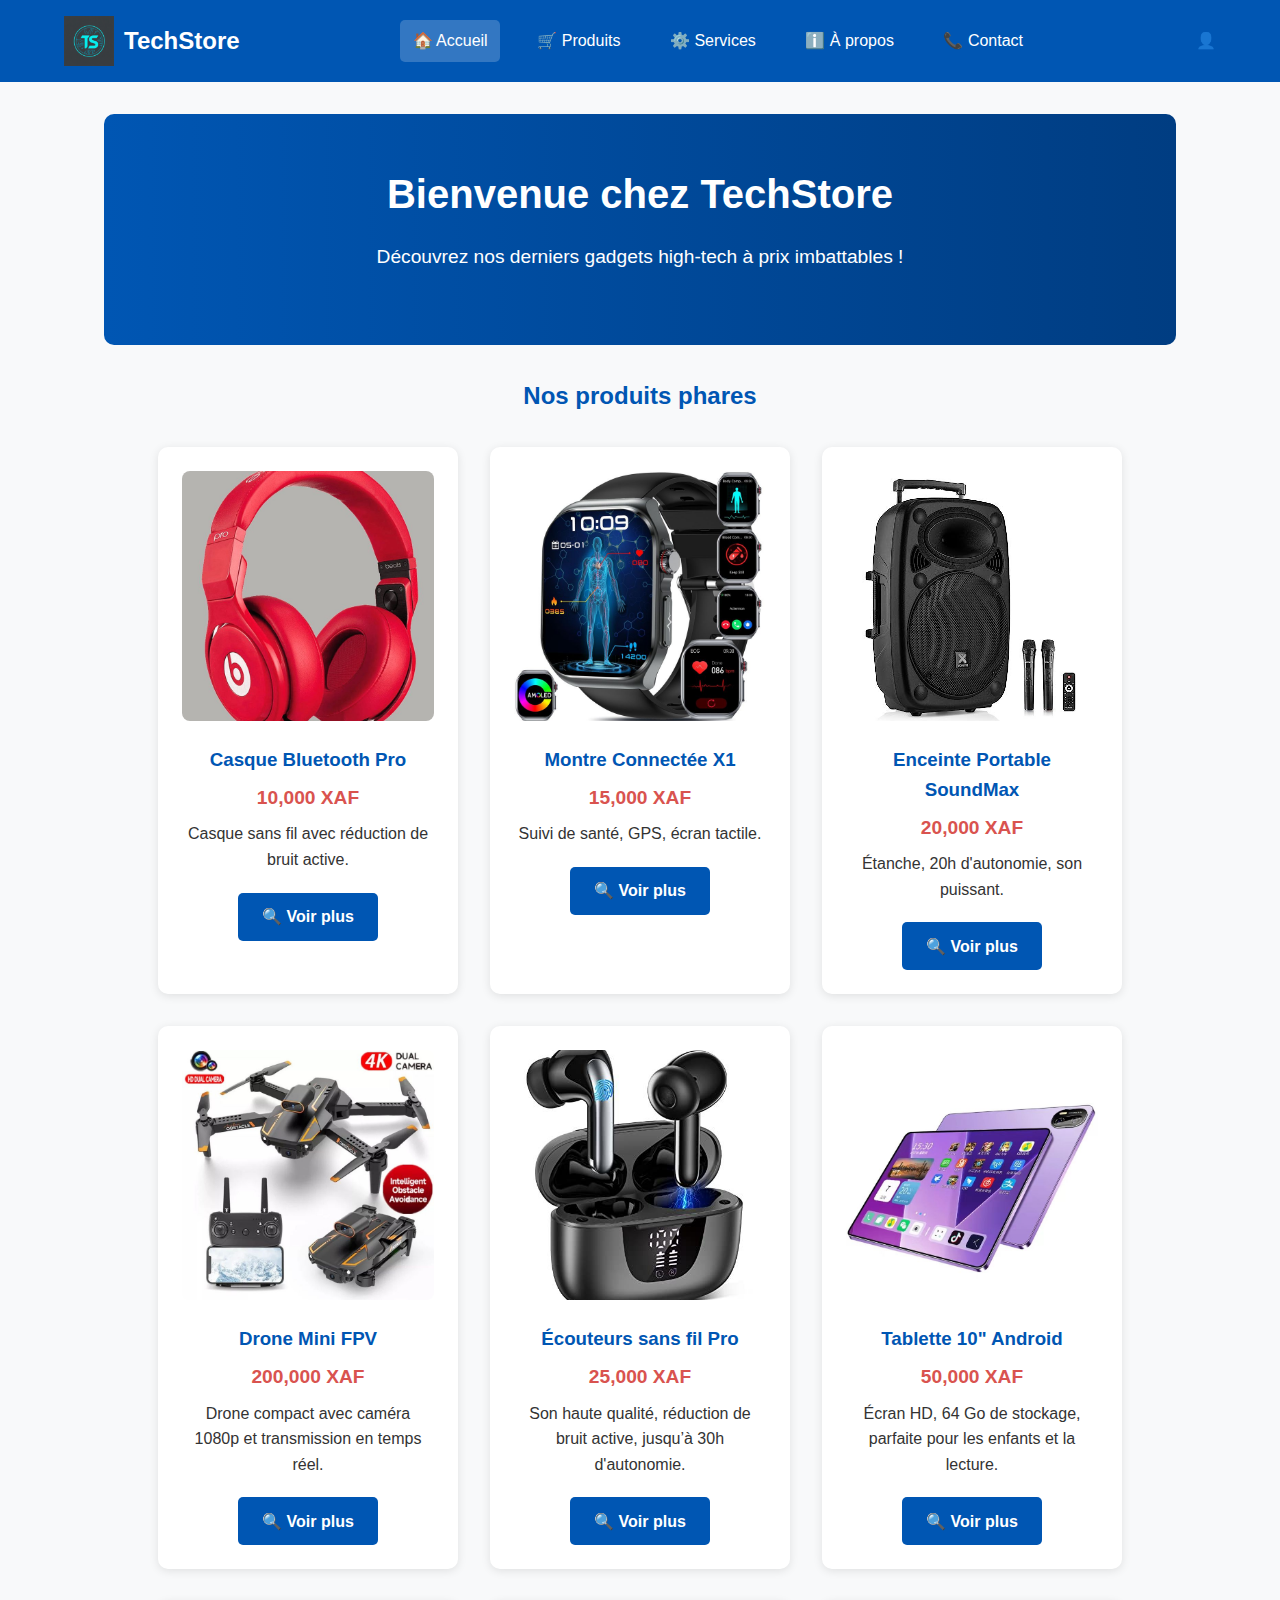
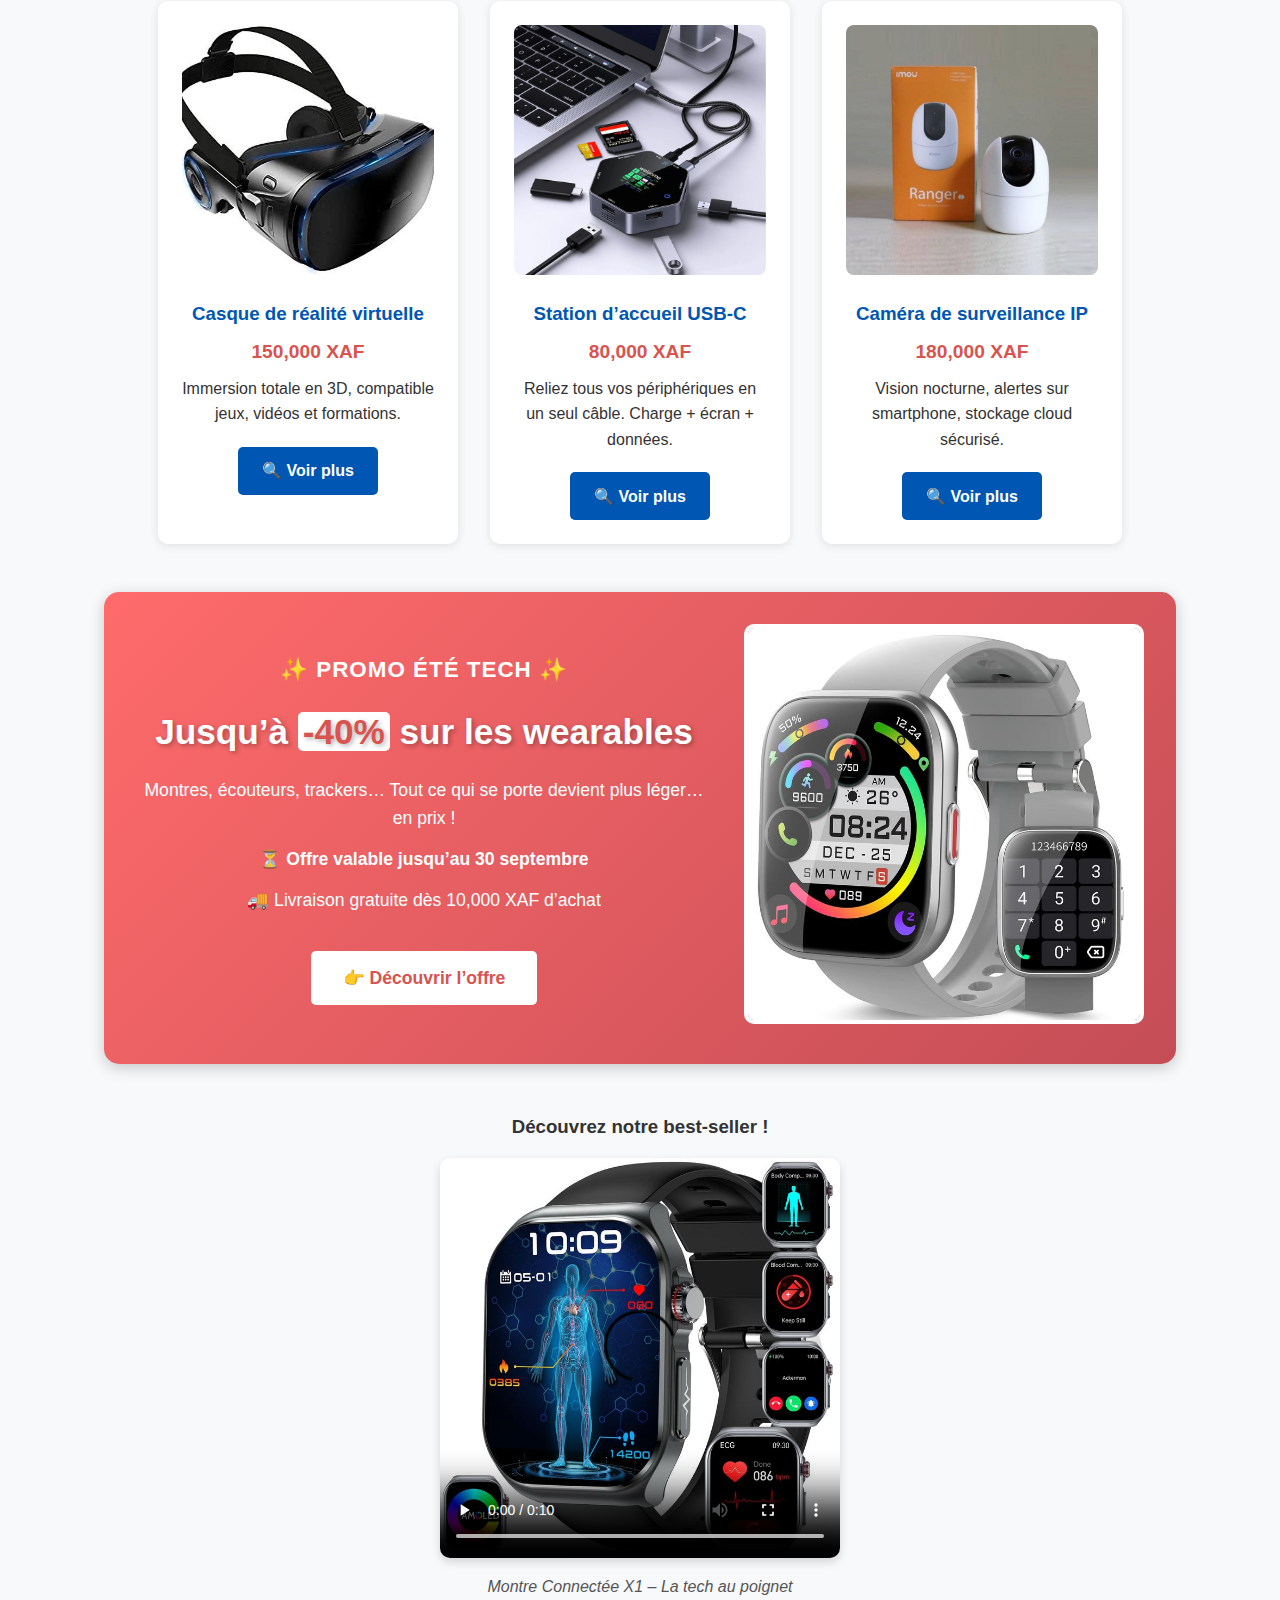
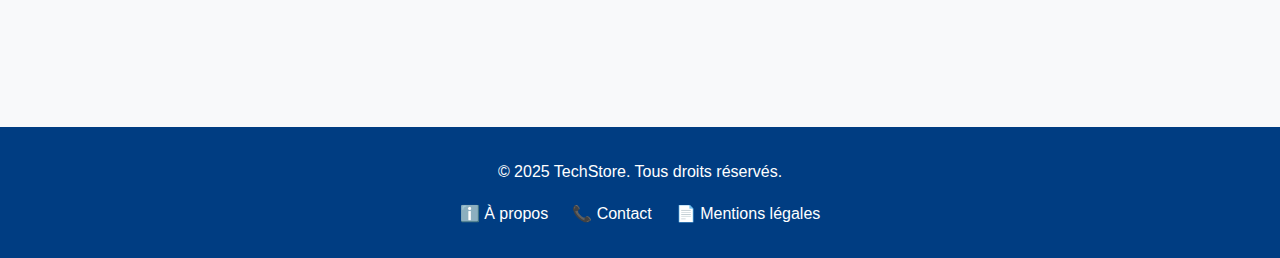
<file: index.html>
<!DOCTYPE html>

<html lang="fr">

  <head>
    
    <meta charset="UTF-8" />
    <meta name="viewport" content="width=device-width, initial-scale=1.0" />
    <title>Accueil - TechStore</title>
    <link rel="stylesheet" href="css/style.css" />

  </head>

  <body>

    <header class="header">

      <div class="logo">
        <img src="images/logo.png" alt="Logo TechStore" width="50" />
        <h1>TechStore</h1>
      </div>

      <nav class="nav">

        <ul>
          <li><a href="index.html" class="active">🏠 Accueil</a></li>
          <li><a href="produit-detail.html">🛒 Produits</a></li>
          <li><a href="services.html">⚙️ Services</a></li>
          <li><a href="a-propos.html">ℹ️ À propos</a></li>
          <li><a href="contact.html">📞 Contact</a></li>
        </ul>

      </nav>

      <div class="user-icon">
        <span>👤</span>
        <div class="user-menu">
          <a href="#">📝 S'inscrire</a>
          <a href="#">🔑 Se connecter</a>
          <a href="#">👨‍💼 Profil</a>
          <a href="panier.html">🛒 Panier</a>
          <a href="#">🚪 Se déconnecter</a>
        </div>
      </div>

    </header>

    <main>

      <section class="hero">

        <h2>Bienvenue chez TechStore</h2>
        <p>Découvrez nos derniers gadgets high-tech à prix imbattables !</p>
        <!-- <a href="produit-detail.html" class="btn">Voir les produits</a> -->
      
      </section>

      <section class="products">

        <h2>Nos produits phares</h2>
        <div class="product-grid">
          <div class="product-card">
            <img src="images/casque_bluetooth.jpg" alt="Casque Bluetooth" />
            <h3>Casque Bluetooth Pro</h3>
            <p class="price">10,000 XAF</p>
            <p>Casque sans fil avec réduction de bruit active.</p>
            <a href="produit-detail.html" class="btn">🔍 Voir plus</a>
          </div>
          <div class="product-card">
            <img src="images/montre_connectee.jpg" alt="Montre connectée" />
            <h3>Montre Connectée X1</h3>
            <p class="price">15,000 XAF</p>
            <p>Suivi de santé, GPS, écran tactile.</p>
            <a href="produit-detail.html" class="btn">🔍 Voir plus</a>
          </div>
          <div class="product-card">
            <img src="images/enceinte_bluetooth.jpg" alt="Enceinte portable" />
            <h3>Enceinte Portable SoundMax</h3>
            <p class="price">20,000 XAF</p>
            <p>Étanche, 20h d'autonomie, son puissant.</p>
            <a href="produit-detail.html" class="btn">🔍 Voir plus</a>
          </div>
          <div class="product-card">
            <img src="images/drone.jpg" alt="Drone Mini FPV" />
            <h3>Drone Mini FPV</h3>
            <p class="price">200,000 XAF</p>
            <p>
              Drone compact avec caméra 1080p et transmission en temps réel.
            </p>
            <a href="produit-detail.html" class="btn">🔍 Voir plus</a>
          </div>
          <div class="product-card">
            <img src="images/ecouteurs_bluetooth.jpg" alt="Écouteurs sans fil" />
            <h3>Écouteurs sans fil Pro</h3>
            <p class="price">25,000 XAF</p>
            <p>
              Son haute qualité, réduction de bruit active, jusqu’à 30h
              d'autonomie.
            </p>
            <a href="produit-detail.html" class="btn">🔍 Voir plus</a>
          </div>
          <div class="product-card">
            <img src="images/tablette_android.jpg" alt="Tablette Android" />
            <h3>Tablette 10" Android</h3>
            <p class="price">50,000 XAF</p>
            <p>
              Écran HD, 64 Go de stockage, parfaite pour les enfants et la
              lecture.
            </p>
            <a href="produit-detail.html" class="btn">🔍 Voir plus</a>
          </div>
          <div class="product-card">
            <img src="images/casque_vr.jpg" alt="Casque VR" />
            <h3>Casque de réalité virtuelle</h3>
            <p class="price">150,000 XAF</p>
            <p>
              Immersion totale en 3D, compatible jeux, vidéos et formations.
            </p>
            <a href="produit-detail.html" class="btn">🔍 Voir plus</a>
          </div>
          <div class="product-card">
            <img src="images/Station d'accueil USB HUB type-c.jpg" alt="Station d'accueil" />
            <h3>Station d’accueil USB-C</h3>
            <p class="price">80,000 XAF</p>
            <p>
              Reliez tous vos périphériques en un seul câble. Charge + écran +
              données.
            </p>
            <a href="produit-detail.html" class="btn">🔍 Voir plus</a>
          </div>
          <div class="product-card">
            <img src="images/camera_surveillance.jpg" alt="Caméra IP" />
            <h3>Caméra de surveillance IP</h3>
            <p class="price">180,000 XAF</p>
            <p>
              Vision nocturne, alertes sur smartphone, stockage cloud sécurisé.
            </p>
            <a href="produit-detail.html" class="btn">🔍 Voir plus</a>
          </div>
        </div>

      </section>

      <section class="ad">

        <div class="promo-banner">
          <div class="promo-content">
            <h3>✨ PROMO ÉTÉ TECH ✨</h3>
            <h2>
              Jusqu’à <span class="highlight">-40%</span> sur les wearables
            </h2>
            <p>
              Montres, écouteurs, trackers… Tout ce qui se porte devient plus
              léger… en prix !
            </p>
            <p><strong>⏳ Offre valable jusqu’au 30 septembre</strong></p>
            <p>🚚 Livraison gratuite dès 10,000 XAF d’achat</p>
            <a href="produit-detail.html" class="btn">👉 Découvrir l’offre</a>
          </div>
          <div class="promo-image">
            <img
              src="images/montre_connectee_2.jpg"
              alt="Promo Été Tech - Jusqu'à -40%"
            />
          </div>
        </div>

      </section>

      <section class="ad">

        <div class="ad-content">
          <!-- <img
            src="images/publicite.jpg"
            alt="Offre spéciale"
            class="ad-image"
          /> -->

          <div class="ad-video">
            <h3>Découvrez notre best-seller !</h3>
            <video width="400" controls poster="images/montre_connectee.jpg">
              <source src="videos/spot.mp4" type="video/mp4" />
              Votre navigateur ne supporte pas la vidéo.
            </video>
            <p>Montre Connectée X1 – La tech au poignet</p>
          </div>
        </div>

      </section>

    </main>

    <footer class="footer">

      <p>&copy; 2025 TechStore. Tous droits réservés.</p>
      <ul>
        <li><a href="a-propos.html">ℹ️ À propos</a></li>
        <li><a href="contact.html">📞 Contact</a></li>
        <li><a href="#">📄 Mentions légales</a></li>
      </ul>

    </footer>

  </body>

</html>
</file>
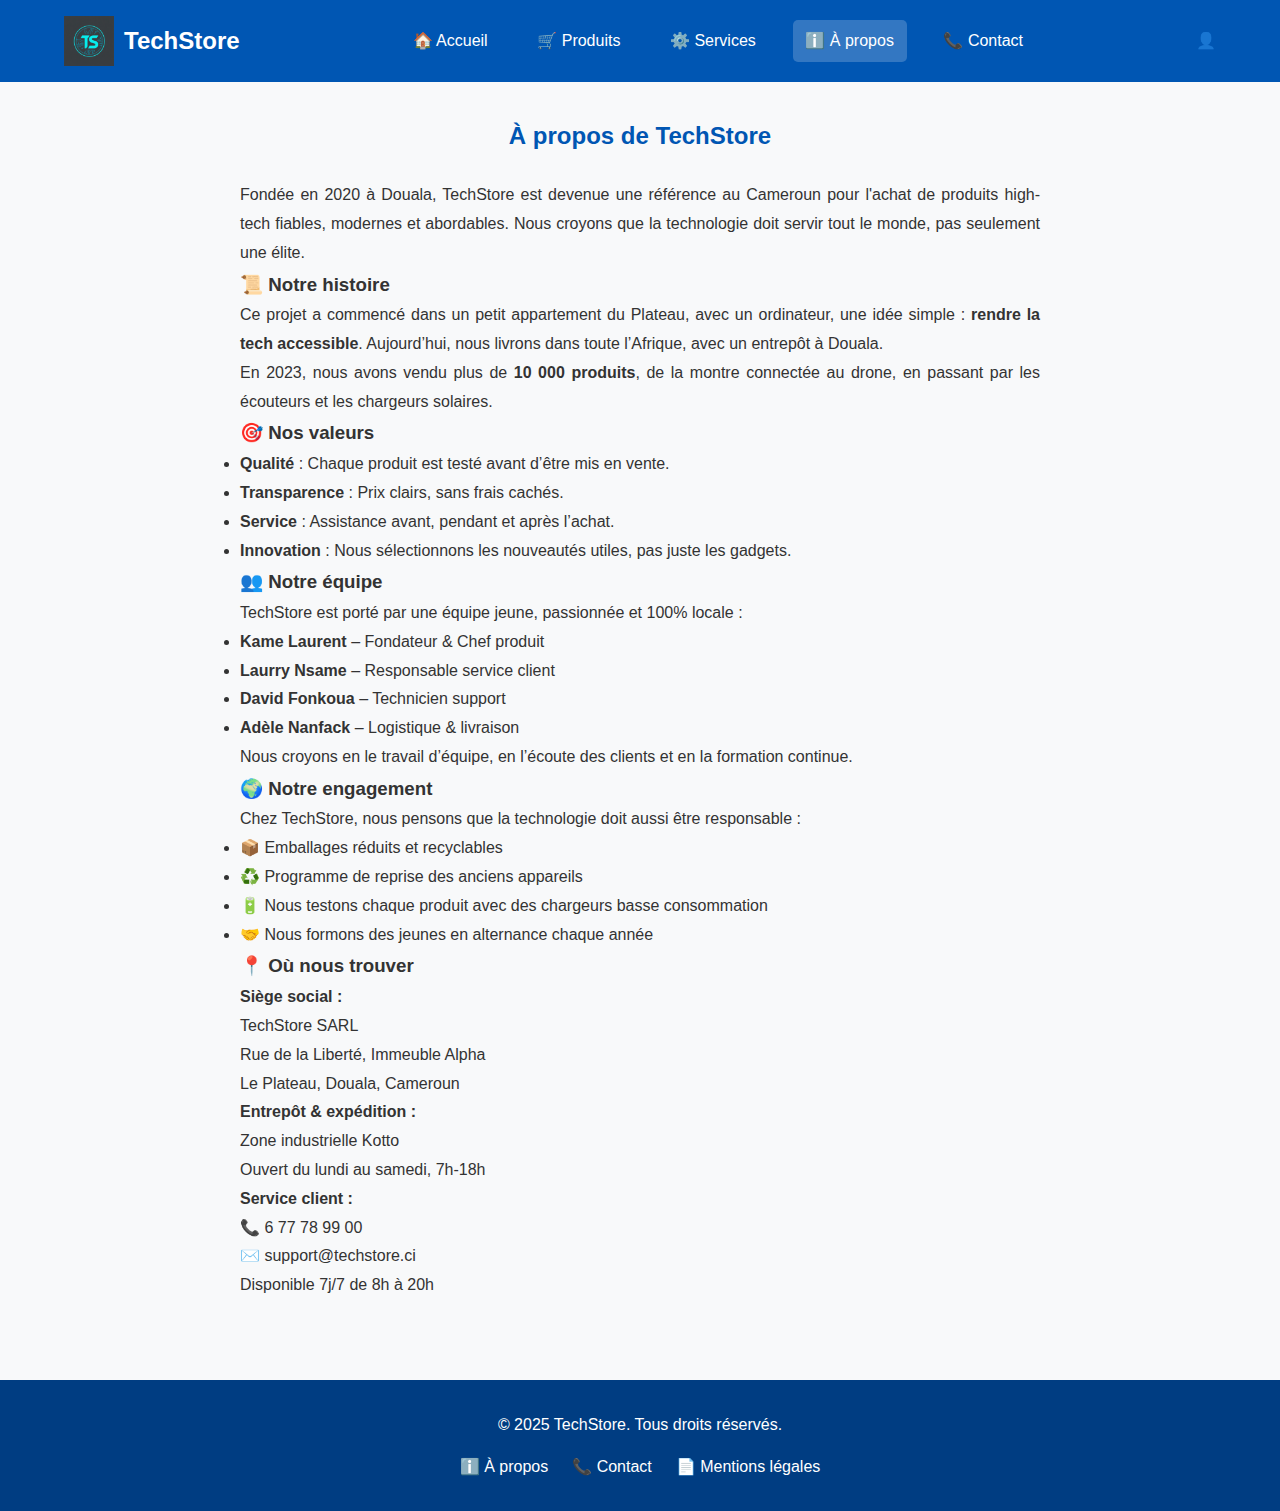
<file: a-propos.html>
<!DOCTYPE html>
<html lang="fr">
<head>
    <meta charset="UTF-8">
    <meta name="viewport" content="width=device-width, initial-scale=1.0">
    <title>À propos - TechStore</title>
    <link rel="stylesheet" href="css/style.css">
</head>
<body>

    
    <header class="header">
        <div class="logo">
            <img src="images/logo.png" alt="Logo TechStore" width="50">
            <h1>TechStore</h1>
        </div>
        <nav class="nav">
            <ul>
                <li><a href="index.html">🏠 Accueil</a></li>
                <li><a href="produit-detail.html">🛒 Produits</a></li>
                <li><a href="services.html">⚙️ Services</a></li>
                <li><a href="a-propos.html" class="active">ℹ️ À propos</a></li>
                <li><a href="contact.html">📞 Contact</a></li>
            </ul>
        </nav>
        <div class="user-icon">
            <span>👤</span>
            <div class="user-menu">
                <a href="#">📝 S'inscrire</a>
                <a href="#">🔑 Se connecter</a>
                <a href="#">👨‍💼 Profil</a>
                <a href="panier.html">🛒 Panier</a>
                <a href="#">🚪 Se déconnecter</a>
            </div>
        </div>
    </header>

    <main>
        <section class="about">
            <h2>À propos de TechStore</h2>
            <p class="intro">
                Fondée en 2020 à Douala, TechStore est devenue une référence au Cameroun pour l'achat de produits high-tech fiables, modernes et abordables. Nous croyons que la technologie doit servir tout le monde, pas seulement une élite.
            </p>

            <!-- Notre histoire -->
            <article class="about-section">
                <h3>📜 Notre histoire</h3>
                <p>
                    Ce projet a commencé dans un petit appartement du Plateau, avec un ordinateur, une idée simple : <strong>rendre la tech accessible</strong>. Aujourd’hui, nous livrons dans toute l’Afrique, avec un entrepôt à Douala.
                </p>
                <p>
                    En 2023, nous avons vendu plus de <strong>10 000 produits</strong>, de la montre connectée au drone, en passant par les écouteurs et les chargeurs solaires.
                </p>
            </article>

            <!-- Nos valeurs -->
            <article class="about-section">
                <h3>🎯 Nos valeurs</h3>
                <ul class="values">
                    <li><strong>Qualité</strong> : Chaque produit est testé avant d’être mis en vente.</li>
                    <li><strong>Transparence</strong> : Prix clairs, sans frais cachés.</li>
                    <li><strong>Service</strong> : Assistance avant, pendant et après l’achat.</li>
                    <li><strong>Innovation</strong> : Nous sélectionnons les nouveautés utiles, pas juste les gadgets.</li>
                </ul>
            </article>

            <!-- Notre équipe -->
            <article class="about-section">
                <h3>👥 Notre équipe</h3>
                <p>
                    TechStore est porté par une équipe jeune, passionnée et 100% locale :
                </p>
                <ul class="team">
                    <li><strong>Kame Laurent</strong> – Fondateur & Chef produit</li>
                    <li><strong>Laurry Nsame</strong> – Responsable service client</li>
                    <li><strong>David Fonkoua</strong> – Technicien support</li>
                    <li><strong>Adèle Nanfack</strong> – Logistique & livraison</li>
                </ul>
                <p>
                    Nous croyons en le travail d’équipe, en l’écoute des clients et en la formation continue.
                </p>
            </article>

            <!-- Engagement -->
            <article class="about-section">
                <h3>🌍 Notre engagement</h3>
                <p>
                    Chez TechStore, nous pensons que la technologie doit aussi être responsable :
                </p>
                <ul class="commitments">
                    <li>📦 Emballages réduits et recyclables</li>
                    <li>♻️ Programme de reprise des anciens appareils</li>
                    <li>🔋 Nous testons chaque produit avec des chargeurs basse consommation</li>
                    <li>🤝 Nous formons des jeunes en alternance chaque année</li>
                </ul>
            </article>

            <!-- Coordonnées internes -->
            <article class="about-section">
                <h3>📍 Où nous trouver</h3>
                <p>
                    <strong>Siège social :</strong><br>
                    TechStore SARL<br>
                    Rue de la Liberté, Immeuble Alpha<br>
                    Le Plateau, Douala, Cameroun
                </p>
                <p>
                    <strong>Entrepôt & expédition :</strong><br>
                    Zone industrielle Kotto<br>
                    Ouvert du lundi au samedi, 7h-18h
                </p>
                <p>
                    <strong>Service client :</strong><br>
                    📞 6 77 78 99 00<br>
                    ✉️ support@techstore.ci<br>
                    Disponible 7j/7 de 8h à 20h
                </p>
            </article>
        </section>
    </main>

    <!-- Pied de page -->
    <footer class="footer">
        <p>&copy; 2025 TechStore. Tous droits réservés.</p>
        <ul>
            <li><a href="a-propos.html">ℹ️ À propos</a></li>
            <li><a href="contact.html">📞 Contact</a></li>
            <li><a href="#">📄 Mentions légales</a></li>
        </ul>
    </footer>

</body>
</html>
</file>
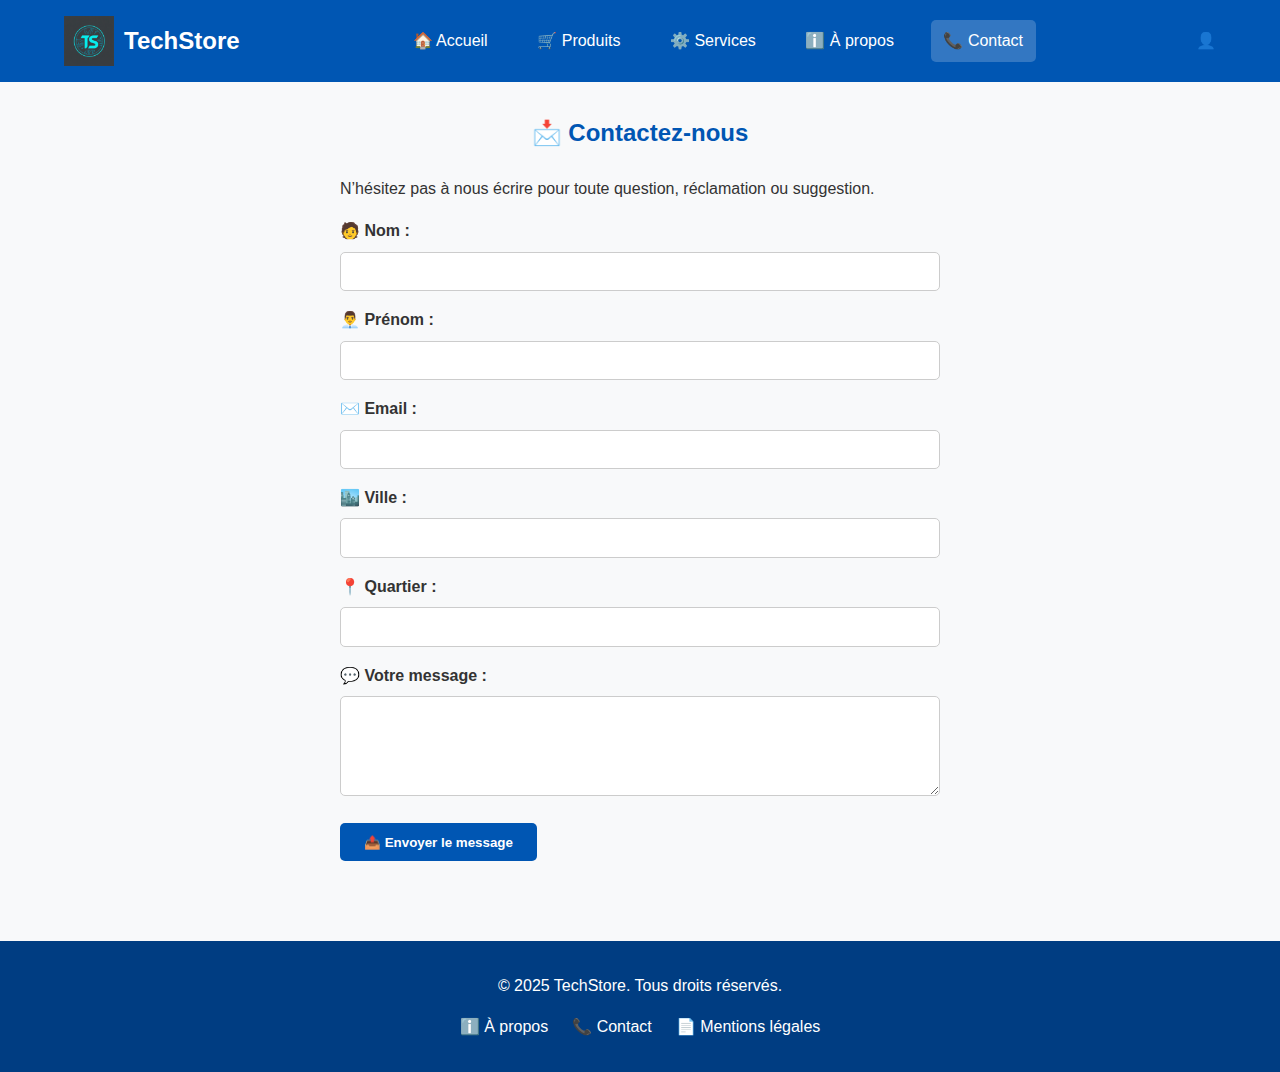
<file: contact.html>
<!DOCTYPE html>
<html lang="fr">
<head>
    <meta charset="UTF-8">
    <meta name="viewport" content="width=device-width, initial-scale=1.0">
    <title>Contact - TechStore</title>
    <link rel="stylesheet" href="css/style.css">
</head>
<body>

    <header class="header">
        <div class="logo">
            <img src="images/logo.png" alt="Logo TechStore" width="50">
            <h1>TechStore</h1>
        </div>
        <nav class="nav">
            <ul>
                <li><a href="index.html">🏠 Accueil</a></li>
                <li><a href="produit-detail.html">🛒 Produits</a></li>
                <li><a href="services.html">⚙️ Services</a></li>
                <li><a href="a-propos.html">ℹ️ À propos</a></li>
                <li><a href="contact.html" class="active">📞 Contact</a></li>
            </ul>
        </nav>
        <div class="user-icon">
            <span>👤</span>
            <div class="user-menu">
                <a href="#">📝 S'inscrire</a>
                <a href="#">🔑 Se connecter</a>
                <a href="#">👨‍💼 Profil</a>
                <a href="panier.html">🛒 Panier</a>
                <a href="#">🚪 Se déconnecter</a>
            </div>
        </div>
    </header>

    <main>
        <section class="contact">
            <h2>📩 Contactez-nous</h2>
            <p>N’hésitez pas à nous écrire pour toute question, réclamation ou suggestion.</p>

            <form action="#" method="post">
                <label for="nom">🧑 Nom :</label>
                <input type="text" id="nom" name="nom" required>

                <label for="prenom">👨‍💼 Prénom :</label>
                <input type="text" id="prenom" name="prenom" required>

                <label for="email">✉️ Email :</label>
                <input type="email" id="email" name="email" required>

                <label for="ville">🏙️ Ville :</label>
                <input type="text" id="ville" name="ville" required>

                <label for="quartier">📍 Quartier :</label>
                <input type="text" id="quartier" name="quartier" required>

                <label for="message">💬 Votre message :</label>
                <textarea id="message" name="message" rows="5" required></textarea>

                <button type="submit" class="btn">📤 Envoyer le message</button>
            </form>
        </section>
    </main>

    <footer class="footer">
        <p>&copy; 2025 TechStore. Tous droits réservés.</p>
        <ul>
            <li><a href="a-propos.html">ℹ️ À propos</a></li>
            <li><a href="contact.html">📞 Contact</a></li>
            <li><a href="#">📄 Mentions légales</a></li>
        </ul>
    </footer>

</body>
</html>
</file>
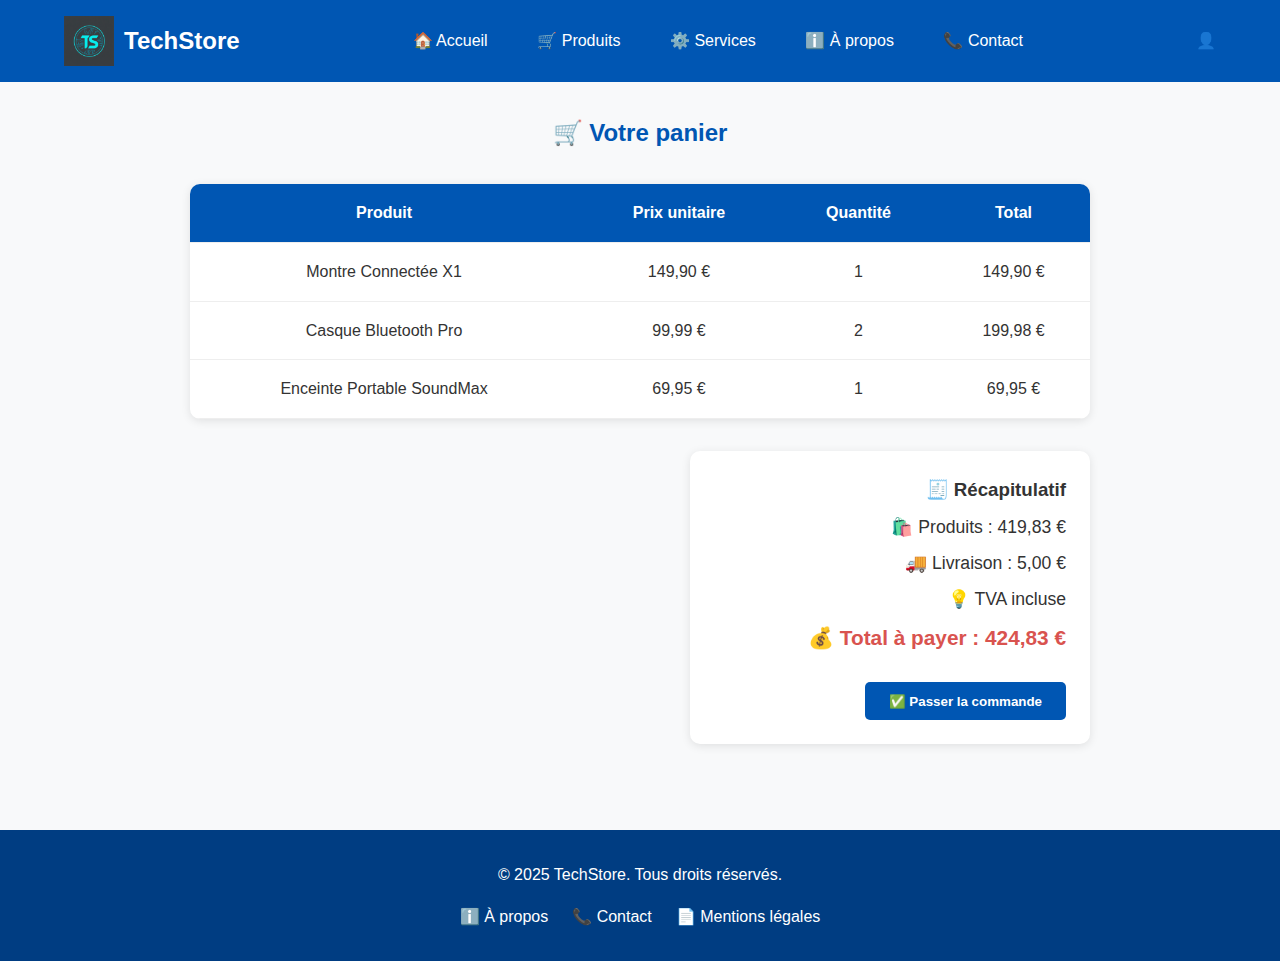
<file: panier.html>
<!DOCTYPE html>
<html lang="fr">
<head>
    <meta charset="UTF-8">
    <meta name="viewport" content="width=device-width, initial-scale=1.0">
    <title>Panier - TechStore</title>
    <link rel="stylesheet" href="css/style.css">
</head>
<body>

    <header class="header">
        <div class="logo">
            <img src="images/logo.png" alt="Logo TechStore" width="50">
            <h1>TechStore</h1>
        </div>
        <nav class="nav">
            <ul>
                <li><a href="index.html">🏠 Accueil</a></li>
                <li><a href="produit-detail.html">🛒 Produits</a></li>
                <li><a href="services.html">⚙️ Services</a></li>
                <li><a href="a-propos.html">ℹ️ À propos</a></li>
                <li><a href="contact.html">📞 Contact</a></li>
            </ul>
        </nav>
        <div class="user-icon">
            <span>👤</span>
            <div class="user-menu">
                <a href="#">📝 S'inscrire</a>
                <a href="#">🔑 Se connecter</a>
                <a href="#">👨‍💼 Profil</a>
                <a href="panier.html" class="active">🛒 Panier</a>
                <a href="#">🚪 Se déconnecter</a>
            </div>
        </div>
    </header>

    <main>
        <section class="cart">
            <h2>🛒 Votre panier</h2>
            <table class="cart-table">
                <thead>
                    <tr>
                        <th>Produit</th>
                        <th>Prix unitaire</th>
                        <th>Quantité</th>
                        <th>Total</th>
                    </tr>
                </thead>
                <tbody>
                    <tr>
                        <td>Montre Connectée X1</td>
                        <td>149,90 €</td>
                        <td>1</td>
                        <td>149,90 €</td>
                    </tr>
                    <tr>
                        <td>Casque Bluetooth Pro</td>
                        <td>99,99 €</td>
                        <td>2</td>
                        <td>199,98 €</td>
                    </tr>
                    <tr>
                        <td>Enceinte Portable SoundMax</td>
                        <td>69,95 €</td>
                        <td>1</td>
                        <td>69,95 €</td>
                    </tr>
                </tbody>
            </table>

            <div class="cart-summary">
                <h3>🧾 Récapitulatif</h3>
                <p>🛍️ Produits : 419,83 €</p>
                <p>🚚 Livraison : 5,00 €</p>
                <p>💡 TVA incluse</p>
                <p><strong>💰 Total à payer : 424,83 €</strong></p>
                <button class="btn">✅ Passer la commande</button>
            </div>
        </section>
    </main>

    <footer class="footer">
        <p>&copy; 2025 TechStore. Tous droits réservés.</p>
        <ul>
            <li><a href="a-propos.html">ℹ️ À propos</a></li>
            <li><a href="contact.html">📞 Contact</a></li>
            <li><a href="#">📄 Mentions légales</a></li>
        </ul>
    </footer>

</body>
</html>
</file>
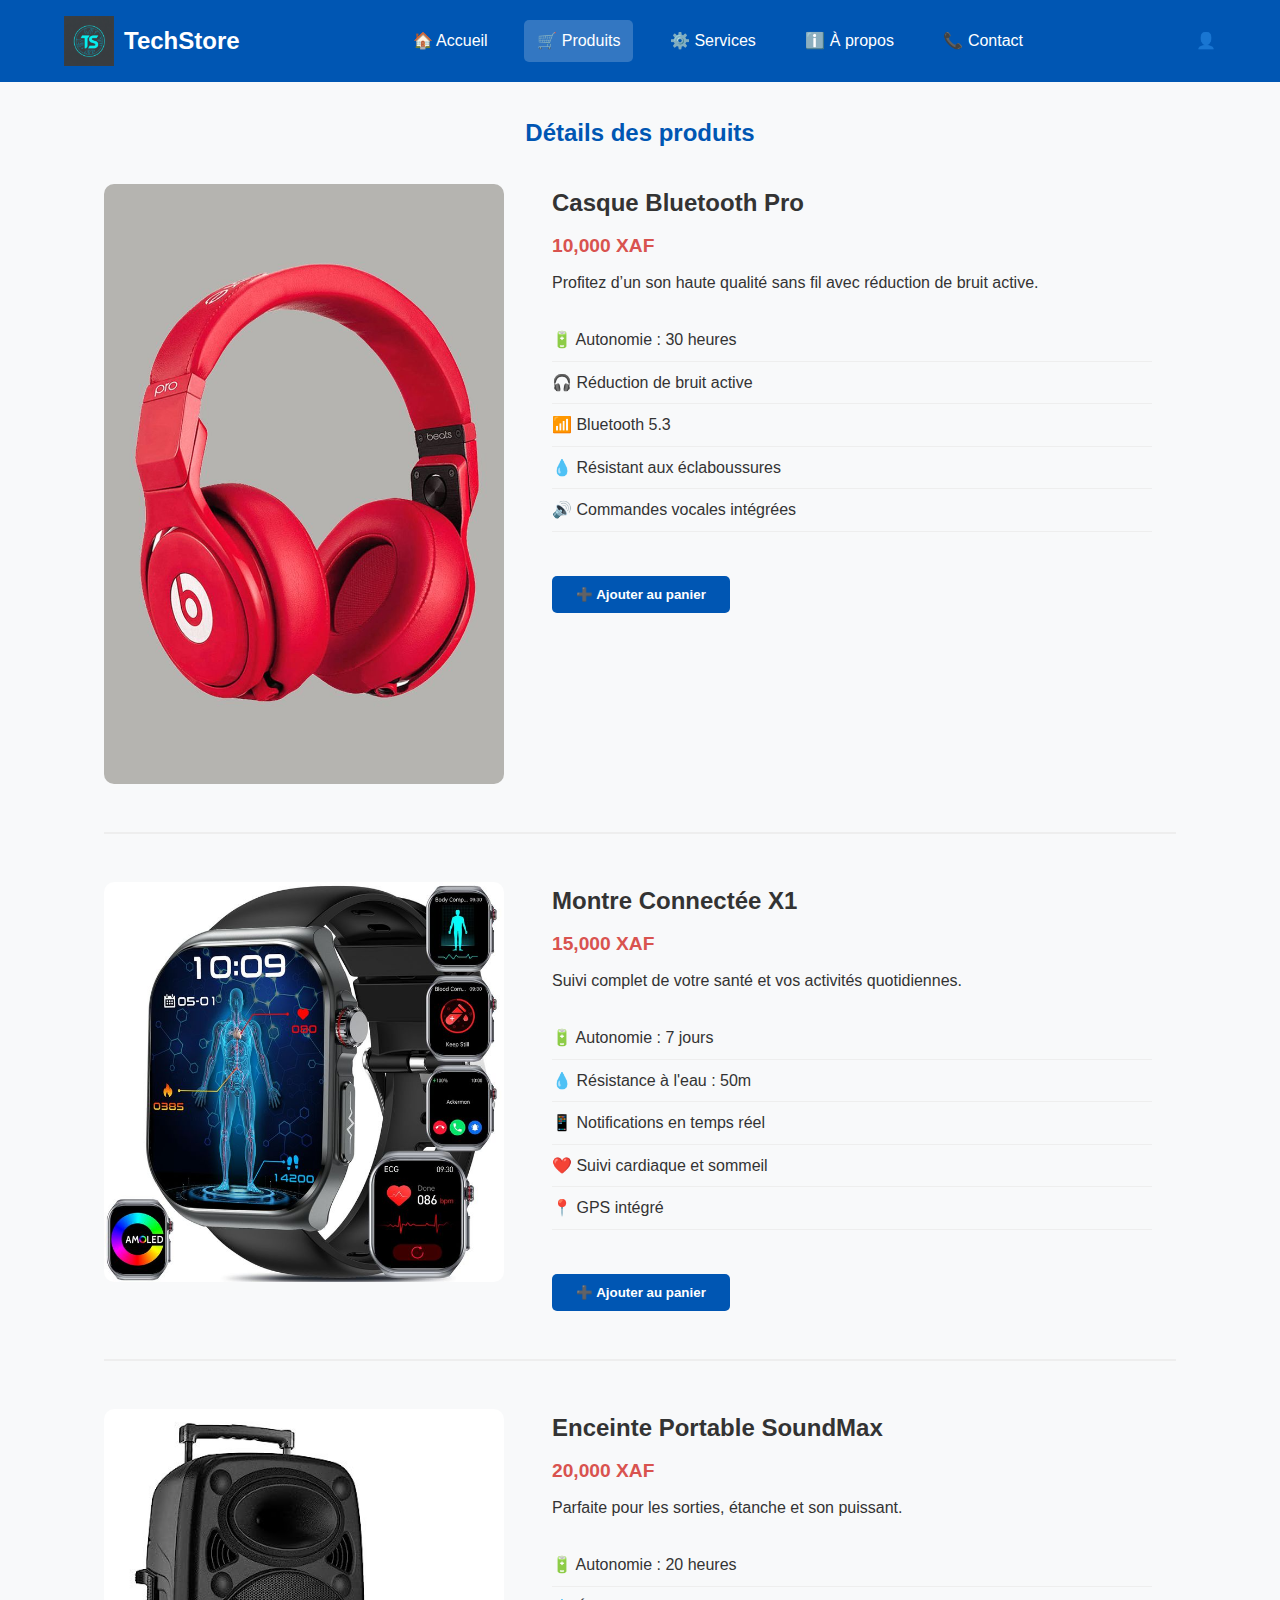
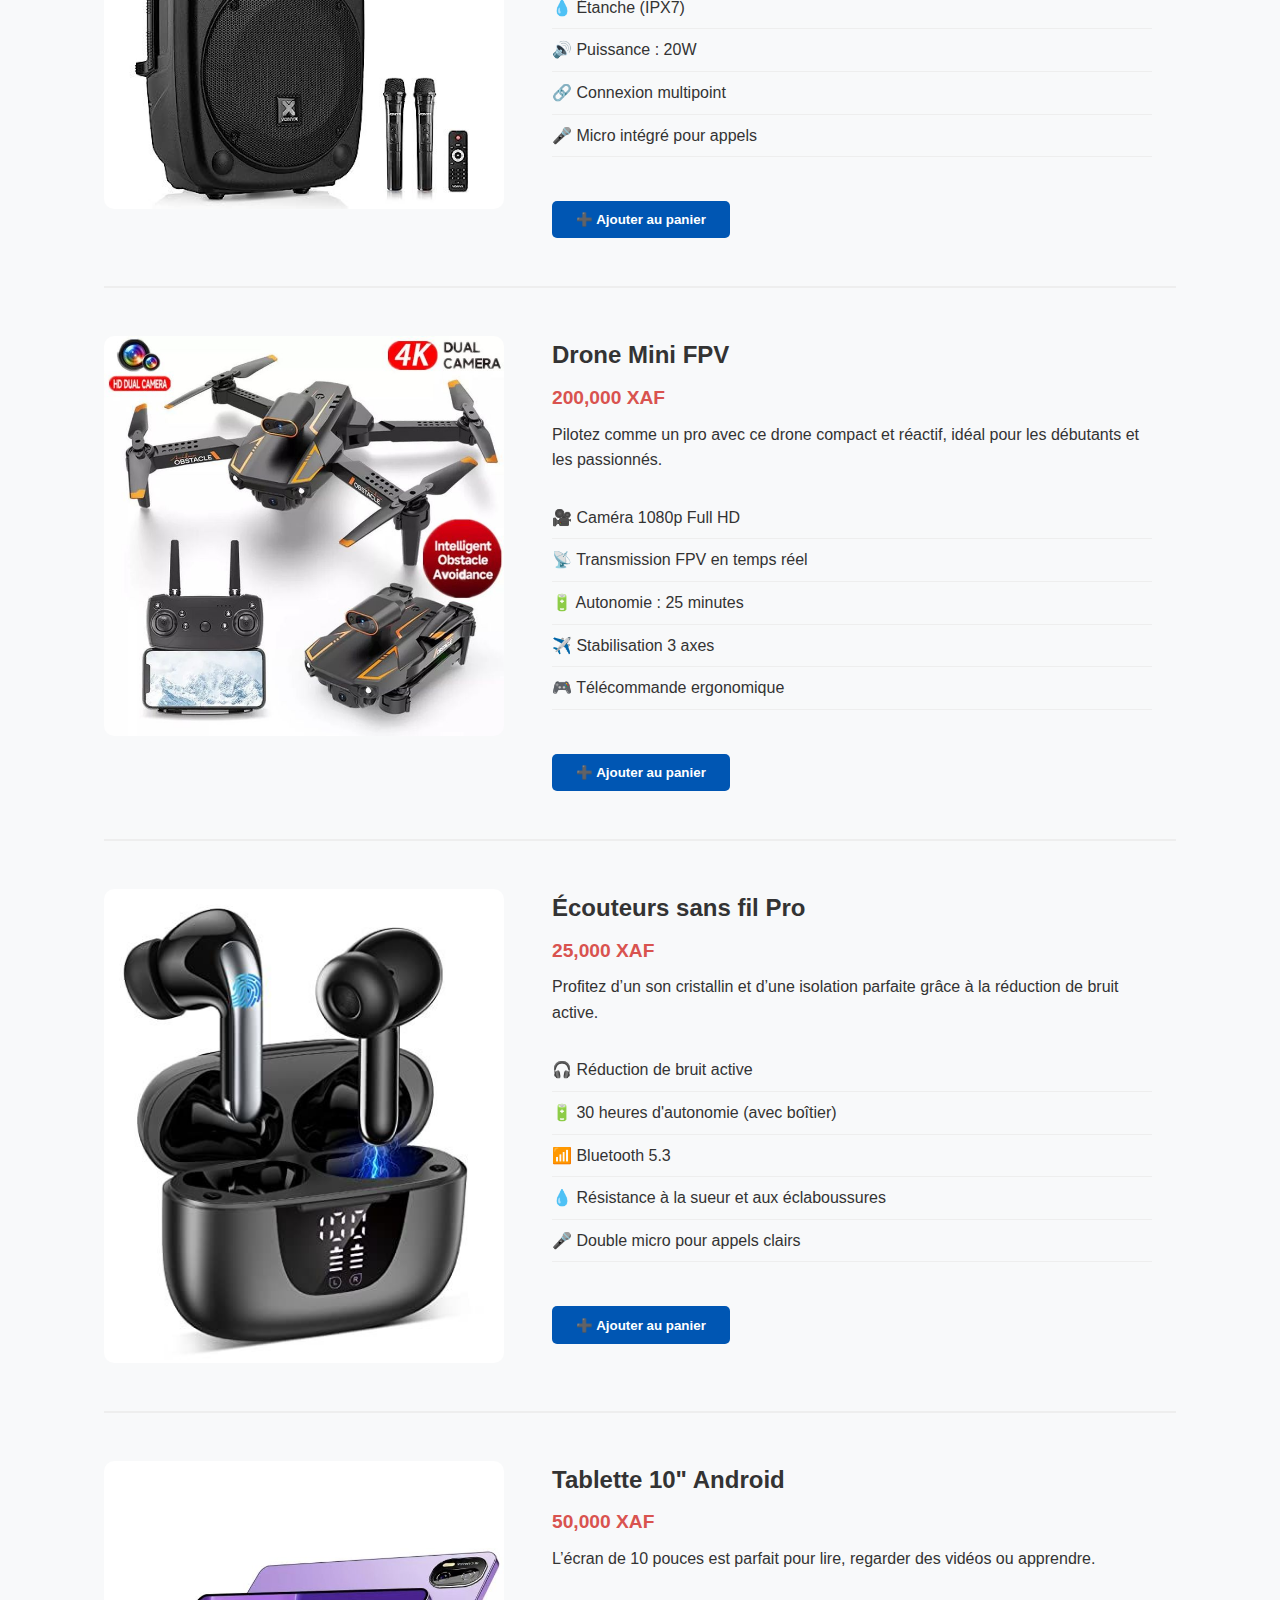
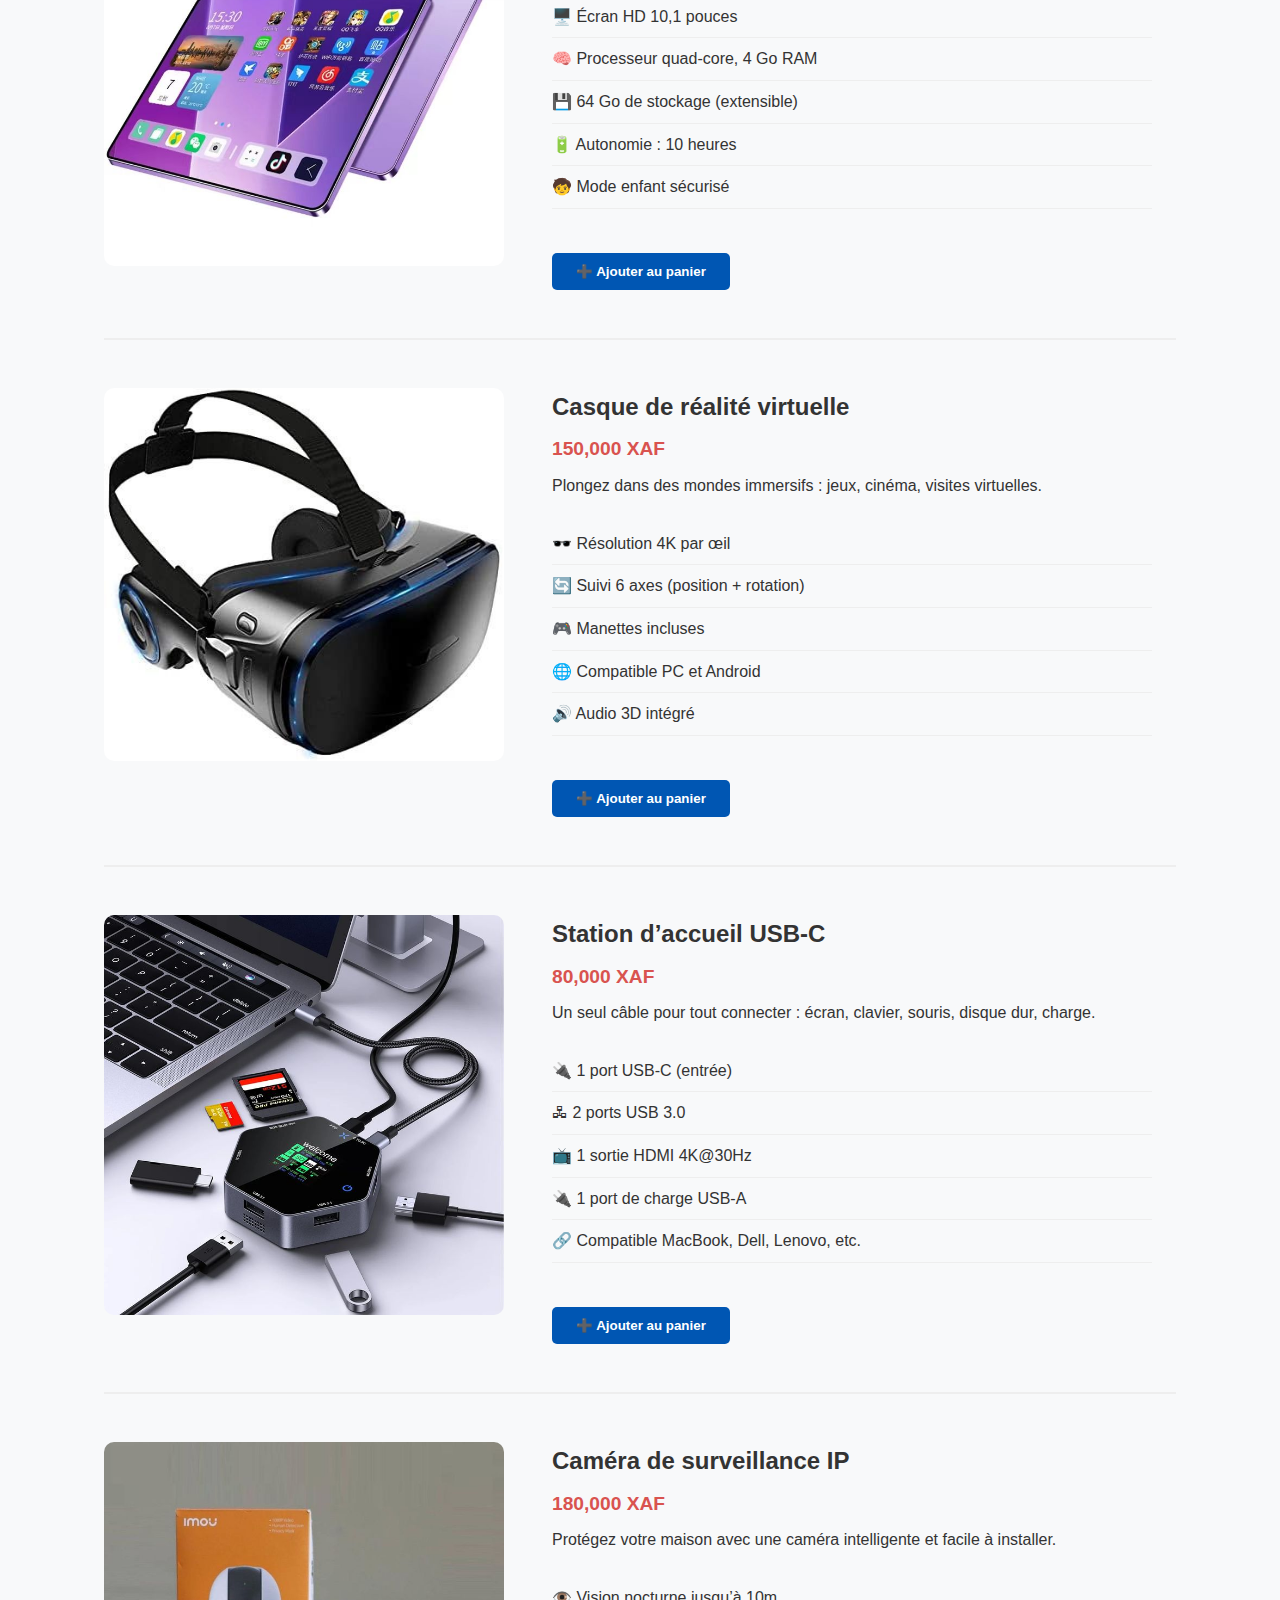
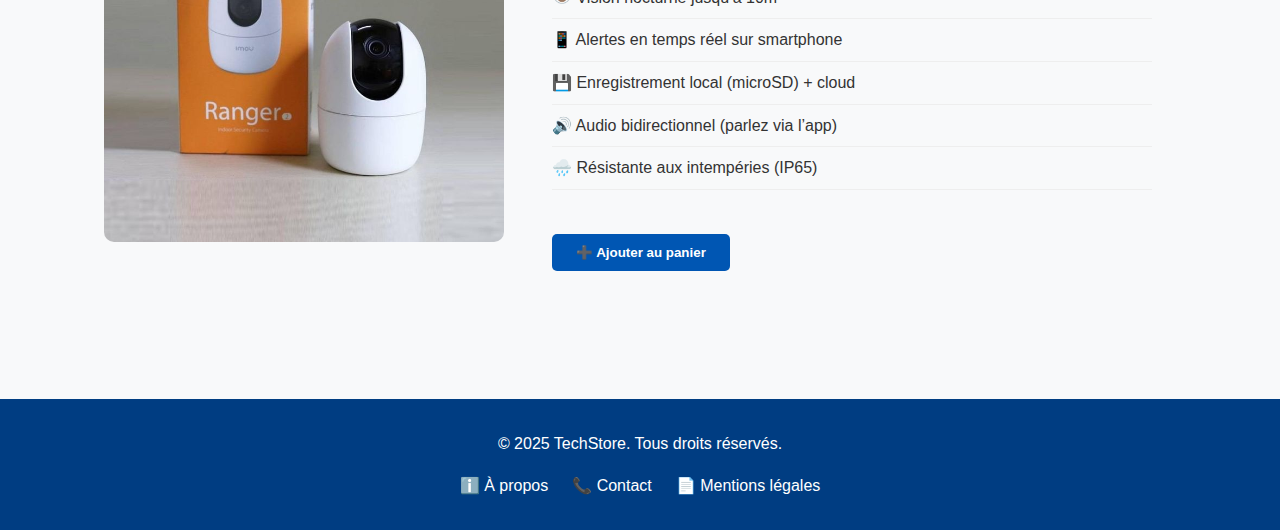
<file: produit-detail.html>
<!DOCTYPE html>
<html lang="fr">
  <head>
    <meta charset="UTF-8" />
    <meta name="viewport" content="width=device-width, initial-scale=1.0" />
    <title>Détail produit - TechStore</title>
    <link rel="stylesheet" href="css/style.css" />
  </head>
  <body>
    <header class="header">
      <div class="logo">
        <img src="images/logo.png" alt="Logo TechStore" width="50" />
        <h1>TechStore</h1>
      </div>
      <nav class="nav">
        <ul>
          <li><a href="index.html">🏠 Accueil</a></li>
          <li><a href="produit-detail.html" class="active">🛒 Produits</a></li>
          <li><a href="services.html">⚙️ Services</a></li>
          <li><a href="a-propos.html">ℹ️ À propos</a></li>
          <li><a href="contact.html">📞 Contact</a></li>
        </ul>
      </nav>
      <div class="user-icon">
        <span>👤</span>
        <div class="user-menu">
          <a href="#">📝 S'inscrire</a>
          <a href="#">🔑 Se connecter</a>
          <a href="#">👨‍💼 Profil</a>
          <a href="panier.html">🛒 Panier</a>
          <a href="#">🚪 Se déconnecter</a>
        </div>
      </div>
    </header>

    <main>
      <h2 style="text-align: center; margin-bottom: 2rem; color: #0056b3">
        Détails des produits
      </h2>

      <section class="product-detail">
        <img
          src="images/casque_bluetooth.jpg"
          alt="Casque Bluetooth"
          class="product-image"
        />
        <div class="product-info">
          <h2>Casque Bluetooth Pro</h2>
          <p class="price">10,000 XAF</p>
          <p>
            Profitez d’un son haute qualité sans fil avec réduction de bruit
            active.
          </p>
          <ul class="features">
            <li>🔋 Autonomie : 30 heures</li>
            <li>🎧 Réduction de bruit active</li>
            <li>📶 Bluetooth 5.3</li>
            <li>💧 Résistant aux éclaboussures</li>
            <li>🔊 Commandes vocales intégrées</li>
          </ul>
          <button class="btn">➕ Ajouter au panier</button>
        </div>
      </section>

      <hr style="margin: 3rem 0; border: 1px solid #eee" />

      <section class="product-detail">
        <img
          src="images/montre_connectee.jpg"
          alt="Montre Connectée X1"
          class="product-image"
        />
        <div class="product-info">
          <h2>Montre Connectée X1</h2>
          <p class="price">15,000 XAF</p>
          <p>Suivi complet de votre santé et vos activités quotidiennes.</p>
          <ul class="features">
            <li>🔋 Autonomie : 7 jours</li>
            <li>💧 Résistance à l'eau : 50m</li>
            <li>📱 Notifications en temps réel</li>
            <li>❤️ Suivi cardiaque et sommeil</li>
            <li>📍 GPS intégré</li>
          </ul>
          <button class="btn">➕ Ajouter au panier</button>
        </div>
      </section>

      <hr style="margin: 3rem 0; border: 1px solid #eee" />

      <section class="product-detail">
        <img
          src="images/enceinte_bluetooth.jpg"
          alt="Enceinte portable"
          class="product-image"
        />
        <div class="product-info">
          <h2>Enceinte Portable SoundMax</h2>
          <p class="price">20,000 XAF</p>
          <p>Parfaite pour les sorties, étanche et son puissant.</p>
          <ul class="features">
            <li>🔋 Autonomie : 20 heures</li>
            <li>💧 Étanche (IPX7)</li>
            <li>🔊 Puissance : 20W</li>
            <li>🔗 Connexion multipoint</li>
            <li>🎤 Micro intégré pour appels</li>
          </ul>
          <button class="btn">➕ Ajouter au panier</button>
        </div>
      </section>

      <hr style="margin: 3rem 0; border: 1px solid #eee" />

      <section class="product-detail">
        <img
          src="images/drone.jpg"
          alt="Drone Mini FPV"
          class="product-image"
        />
        <div class="product-info">
          <h2>Drone Mini FPV</h2>
          <p class="price">200,000 XAF</p>
          <p>
            Pilotez comme un pro avec ce drone compact et réactif, idéal pour
            les débutants et les passionnés.
          </p>
          <ul class="features">
            <li>🎥 Caméra 1080p Full HD</li>
            <li>📡 Transmission FPV en temps réel</li>
            <li>🔋 Autonomie : 25 minutes</li>
            <li>✈️ Stabilisation 3 axes</li>
            <li>🎮 Télécommande ergonomique</li>
          </ul>
          <button class="btn">➕ Ajouter au panier</button>
        </div>
      </section>

      <hr style="margin: 3rem 0; border: 1px solid #eee" />

      <section class="product-detail">
        <img
          src="images/ecouteurs_bluetooth.jpg"
          alt="Écouteurs sans fil Pro"
          class="product-image"
        />
        <div class="product-info">
          <h2>Écouteurs sans fil Pro</h2>
          <p class="price">25,000 XAF</p>
          <p>
            Profitez d’un son cristallin et d’une isolation parfaite grâce à la
            réduction de bruit active.
          </p>
          <ul class="features">
            <li>🎧 Réduction de bruit active</li>
            <li>🔋 30 heures d'autonomie (avec boîtier)</li>
            <li>📶 Bluetooth 5.3</li>
            <li>💧 Résistance à la sueur et aux éclaboussures</li>
            <li>🎤 Double micro pour appels clairs</li>
          </ul>
          <button class="btn">➕ Ajouter au panier</button>
        </div>
      </section>

      <hr style="margin: 3rem 0; border: 1px solid #eee" />

      <section class="product-detail">
        <img
          src="images/tablette_android.jpg"
          alt="Tablette 10 pouces"
          class="product-image"
        />
        <div class="product-info">
          <h2>Tablette 10" Android</h2>
          <p class="price">50,000 XAF</p>
          <p>
            L’écran de 10 pouces est parfait pour lire, regarder des vidéos ou
            apprendre.
          </p>
          <ul class="features">
            <li>🖥️ Écran HD 10,1 pouces</li>
            <li>🧠 Processeur quad-core, 4 Go RAM</li>
            <li>💾 64 Go de stockage (extensible)</li>
            <li>🔋 Autonomie : 10 heures</li>
            <li>🧒 Mode enfant sécurisé</li>
          </ul>
          <button class="btn">➕ Ajouter au panier</button>
        </div>
      </section>

      <hr style="margin: 3rem 0; border: 1px solid #eee" />

      <section class="product-detail">
        <img src="images/casque_vr.jpg" alt="Casque VR" class="product-image" />
        <div class="product-info">
          <h2>Casque de réalité virtuelle</h2>
          <p class="price">150,000 XAF</p>
          <p>
            Plongez dans des mondes immersifs : jeux, cinéma, visites
            virtuelles.
          </p>
          <ul class="features">
            <li>🕶️ Résolution 4K par œil</li>
            <li>🔄 Suivi 6 axes (position + rotation)</li>
            <li>🎮 Manettes incluses</li>
            <li>🌐 Compatible PC et Android</li>
            <li>🔊 Audio 3D intégré</li>
          </ul>
          <button class="btn">➕ Ajouter au panier</button>
        </div>
      </section>

      <hr style="margin: 3rem 0; border: 1px solid #eee" />

      <section class="product-detail">
        <img
          src="images/Station d'accueil USB HUB type-c.jpg"
          alt="Station d'accueil"
          class="product-image"
        />
        <div class="product-info">
          <h2>Station d’accueil USB-C</h2>
          <p class="price">80,000 XAF</p>
          <p>
            Un seul câble pour tout connecter : écran, clavier, souris, disque
            dur, charge.
          </p>
          <ul class="features">
            <li>🔌 1 port USB-C (entrée)</li>
            <li>🖧 2 ports USB 3.0</li>
            <li>📺 1 sortie HDMI 4K@30Hz</li>
            <li>🔌 1 port de charge USB-A</li>
            <li>🔗 Compatible MacBook, Dell, Lenovo, etc.</li>
          </ul>
          <button class="btn">➕ Ajouter au panier</button>
        </div>
      </section>

      <hr style="margin: 3rem 0; border: 1px solid #eee" />

      <section class="product-detail">
        <img src="images/camera_surveillance.jpg" alt="Caméra IP" class="product-image" />
        <div class="product-info">
          <h2>Caméra de surveillance IP</h2>
          <p class="price">180,000 XAF</p>
          <p>
            Protégez votre maison avec une caméra intelligente et facile à
            installer.
          </p>
          <ul class="features">
            <li>👁️ Vision nocturne jusqu’à 10m</li>
            <li>📱 Alertes en temps réel sur smartphone</li>
            <li>💾 Enregistrement local (microSD) + cloud</li>
            <li>🔊 Audio bidirectionnel (parlez via l’app)</li>
            <li>🌧️ Résistante aux intempéries (IP65)</li>
          </ul>
          <button class="btn">➕ Ajouter au panier</button>
        </div>
      </section>

    </main>

    <footer class="footer">
      <p>&copy; 2025 TechStore. Tous droits réservés.</p>
      <ul>
        <li><a href="a-propos.html">ℹ️ À propos</a></li>
        <li><a href="contact.html">📞 Contact</a></li>
        <li><a href="#">📄 Mentions légales</a></li>
      </ul>
    </footer>
  </body>
</html>
</file>
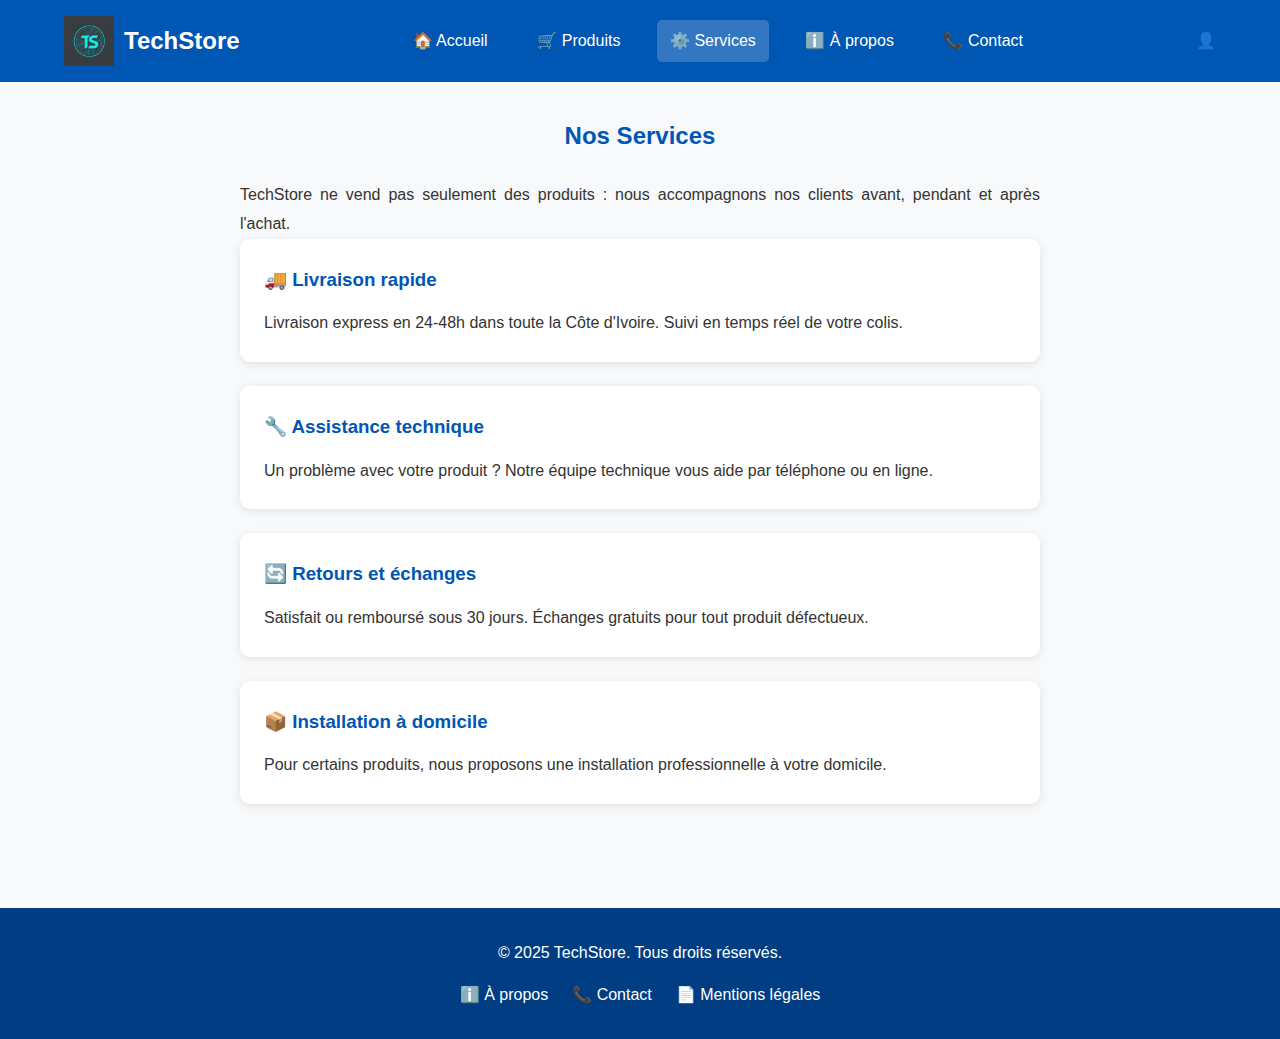
<file: services.html>
<!DOCTYPE html>
<html lang="fr">
<head>
    <meta charset="UTF-8">
    <meta name="viewport" content="width=device-width, initial-scale=1.0">
    <title>Services - TechStore</title>
    <link rel="stylesheet" href="css/style.css">
</head>
<body>

    <header class="header">
        <div class="logo">
            <img src="images/logo.png" alt="Logo TechStore" width="50">
            <h1>TechStore</h1>
        </div>
        <nav class="nav">
            <ul>
                <li><a href="index.html">🏠 Accueil</a></li>
                <li><a href="produit-detail.html">🛒 Produits</a></li>
                <li><a href="services.html" class="active">⚙️ Services</a></li>
                <li><a href="a-propos.html">ℹ️ À propos</a></li>
                <li><a href="contact.html">📞 Contact</a></li>
            </ul>
        </nav>
        <div class="user-icon">
            <span>👤</span>
            <div class="user-menu">
                <a href="#">📝 S'inscrire</a>
                <a href="#">🔑 Se connecter</a>
                <a href="#">👨‍💼 Profil</a>
                <a href="panier.html">🛒 Panier</a>
                <a href="#">🚪 Se déconnecter</a>
            </div>
        </div>
    </header>

    <main>
        <section class="services">
            <h2>Nos Services</h2>
            <p>TechStore ne vend pas seulement des produits : nous accompagnons nos clients avant, pendant et après l'achat.</p>

            <div class="service-item">
                <h3>🚚 Livraison rapide</h3>
                <p>Livraison express en 24-48h dans toute la Côte d'Ivoire. Suivi en temps réel de votre colis.</p>
            </div>

            <div class="service-item">
                <h3>🔧 Assistance technique</h3>
                <p>Un problème avec votre produit ? Notre équipe technique vous aide par téléphone ou en ligne.</p>
            </div>

            <div class="service-item">
                <h3>🔄 Retours et échanges</h3>
                <p>Satisfait ou remboursé sous 30 jours. Échanges gratuits pour tout produit défectueux.</p>
            </div>

            <div class="service-item">
                <h3>📦 Installation à domicile</h3>
                <p>Pour certains produits, nous proposons une installation professionnelle à votre domicile.</p>
            </div>
        </section>
    </main>

    <footer class="footer">
        <p>&copy; 2025 TechStore. Tous droits réservés.</p>
        <ul>
            <li><a href="a-propos.html">ℹ️ À propos</a></li>
            <li><a href="contact.html">📞 Contact</a></li>
            <li><a href="#">📄 Mentions légales</a></li>
        </ul>
    </footer>

</body>
</html>
</file>
<file: css/style.css>
/* Reset CSS */
* {
  margin: 0;
  padding: 0;
  box-sizing: border-box;
}

body {
  font-family: "Segoe UI", Tahoma, Geneva, Verdana, sans-serif;
  line-height: 1.6;
  color: #333;
  background-color: #f8f9fa;
}

/* En-tête */
.header {
  display: flex;
  justify-content: space-between;
  align-items: center;
  background-color: #0056b3;
  color: white;
  padding: 1rem 5%;
  position: relative;
}

.logo {
  display: flex;
  align-items: center;
  gap: 10px;
}

.logo h1 {
  font-size: 1.5rem;
}

.nav ul {
  display: flex;
  list-style: none;
  gap: 1.5rem;
}

.nav a {
  color: white;
  text-decoration: none;
  font-weight: 500;
  display: flex;
  align-items: center;
  gap: 6px;
  padding: 0.5rem 0.8rem;
  border-radius: 5px;
}

.nav a:hover,
.nav a.active {
  background-color: rgba(255, 255, 255, 0.2);
}

/* Icône utilisateur */
.user-icon {
  position: relative;
  cursor: pointer;
}

.user-icon:hover .user-menu {
  display: block;
}

.user-menu {
  display: none;
  position: absolute;
  top: 100%;
  right: 0;
  background: white;
  border: 1px solid #ccc;
  border-radius: 5px;
  padding: 0.5rem 0;
  min-width: 180px;
  box-shadow: 0 2px 5px rgba(0, 0, 0, 0.1);
  z-index: 10;
  text-align: left;
}

.user-menu a {
  display: flex;
  align-items: center;
  gap: 10px;
  padding: 0.6rem 1rem;
  color: #333;
  text-decoration: none;
  white-space: nowrap;
}

.user-menu a:hover {
  background-color: #f0f0f0;
}

/* Main */
main {
  max-width: 1200px;
  margin: 0 auto;
  padding: 2rem 5%;
  min-height: calc(
    100vh - 200px
  ); /* Pour éviter l’espace blanc sous le footer */
}

main > section {
    margin-bottom: 3rem;
}

/* Hero */
.hero {
  text-align: center;
  padding: 3rem 1rem;
  background: linear-gradient(to right, #0056b3, #003d82);
  color: white;
  border-radius: 10px;
  margin-bottom: 2rem;
}

.hero h2 {
  font-size: 2.5rem;
  margin-bottom: 1rem;
}

.hero p {
  font-size: 1.2rem;
  margin-bottom: 1.5rem;
}

/* Bouton */
.btn {
  display: inline-block;
  background-color: #0056b3;
  color: white;
  padding: 0.7rem 1.5rem;
  border: none;
  border-radius: 5px;
  text-decoration: none;
  font-weight: bold;
  text-align: center;
  margin-top: 20px;
}

.btn:hover {
  background-color: #003d82;
}

/* Grille de produits */
.products h2 {
  text-align: center;
  margin-bottom: 2rem;
  color: #0056b3;
}

.product-grid {
  display: flex;
  gap: 2rem;
  flex-wrap: wrap;
  justify-content: center;
}

.product-card {
  background: white;
  border-radius: 10px;
  box-shadow: 0 2px 10px rgba(0, 0, 0, 0.1);
  padding: 1.5rem;
  width: 300px;
  text-align: center;
}

.product-card img {
  width: 100%;
  height: 250px;
  object-fit: cover;
  border-radius: 8px;
  margin-bottom: 1rem;
}

.product-card h3 {
  margin-bottom: 0.5rem;
  color: #0056b3;
}

.price {
  font-weight: bold;
  color: #d9534f;
  font-size: 1.2rem;
  margin: 0.5rem 0;
}

/* Section publicité */
/* .ad {
    margin: 3rem 0;
    text-align: center;
}

.ad-content {
    display: flex;
    flex-wrap: wrap;
    gap: 2rem;
    justify-content: center;
    align-items: center;
}

.ad-image {
    max-width: 400px;
    border-radius: 10px;
}

.video-placeholder {
    max-width: 400px;
    border-radius: 10px;
    margin-top: 1rem;
} */

/* === SPOT PUBLICITAIRE === */

.promo-banner {
  display: flex;
  flex-wrap: wrap;
  gap: 2rem;
  align-items: center;
  justify-content: center;
  background: linear-gradient(135deg, #ff6b6b, #c44d56);
  color: white;
  border-radius: 15px;
  overflow: hidden;
  padding: 2rem;
  box-shadow: 0 4px 15px rgba(0, 0, 0, 0.2);
  text-align: center;
}

.promo-content {
  flex: 1;
  min-width: 300px;
}

.promo-content h3 {
  font-size: 1.4rem;
  margin-bottom: 0.5rem;
  letter-spacing: 1px;
}

.promo-content h2 {
  font-size: 2.2rem;
  margin: 1rem 0;
  text-shadow: 2px 2px 5px rgba(0, 0, 0, 0.3);
}

.highlight {
  background-color: #fff;
  color: #d9534f;
  font-weight: bold;
  padding: 0 0.3rem;
  border-radius: 5px;
}

.promo-content p {
  font-size: 1.1rem;
  margin: 0.8rem 0;
}

.promo-image {
  flex: 1;
  min-width: 300px;
  max-width: 400px;
}

.promo-image img {
  width: 100%;
  border-radius: 10px;
  border: 4px solid white;
}

.promo-banner .btn {
  margin-top: 1.5rem;
  background-color: white;
  color: #d9534f;
  font-weight: bold;
  padding: 0.8rem 2rem;
  font-size: 1.1rem;
}

.promo-banner .btn:hover {
  background-color: #f0f0f0;
  transform: translateY(-2px);
  transition: 0.3s;
}

.ad{
  text-align: center;
}

.ad-video video {
    border-radius: 10px;
    box-shadow: 0 4px 10px rgba(0,0,0,0.15);
    margin-top: 1rem;
}

.ad-video p {
    margin-top: 0.5rem;
    font-style: italic;
    color: #555;
}

/* Détail produit */
.product-detail {
  display: flex;
  gap: 3rem;
  align-items: flex-start;
  flex-wrap: wrap;
}

.product-image {
  width: 400px;
  border-radius: 10px;
}

.product-info {
  flex: 1;
  max-width: 600px;
}

.features {
  list-style: none;
  margin: 1.5rem 0;
}

.features li {
  padding: 0.5rem 0;
  border-bottom: 1px solid #eee;
}

/* Page À propos et Services */
.about,
.services {
  max-width: 800px;
  margin: 0 auto;
  line-height: 1.8;
  text-align: justify;
}

.about h2,
.services h2 {
  text-align: center;
  color: #0056b3;
  margin-bottom: 1.5rem;
}

.service-item {
  background: white;
  padding: 1.5rem;
  border-radius: 10px;
  margin-bottom: 1.5rem;
  box-shadow: 0 2px 8px rgba(0, 0, 0, 0.1);
}

.service-item h3 {
  color: #0056b3;
  margin-bottom: 0.8rem;
}

/* Formulaire */
.contact {
  max-width: 600px;
  margin: 0 auto;
}

.contact h2 {
  text-align: center;
  color: #0056b3;
  margin-bottom: 1.5rem;
}

.contact label {
  display: block;
  margin: 1rem 0 0.5rem;
  font-weight: bold;
}

.contact input,
.contact textarea {
  width: 100%;
  padding: 0.7rem;
  border: 1px solid #ccc;
  border-radius: 5px;
  font-family: inherit;
}

.contact textarea {
  resize: vertical;
}

/* Panier */
.cart {
  max-width: 900px;
  margin: 0 auto;
}

.cart h2 {
  text-align: center;
  color: #0056b3;
  margin-bottom: 2rem;
}

.cart-table {
  width: 100%;
  border-collapse: collapse;
  margin-bottom: 2rem;
  background: white;
  border-radius: 10px;
  overflow: hidden;
  box-shadow: 0 2px 10px rgba(0, 0, 0, 0.1);
}

.cart-table th,
.cart-table td {
  padding: 1rem;
  text-align: center;
  border-bottom: 1px solid #eee;
}

.cart-table th {
  background-color: #0056b3;
  color: white;
}

.cart-summary {
  text-align: right;
  background: white;
  padding: 1.5rem;
  border-radius: 10px;
  box-shadow: 0 2px 10px rgba(0, 0, 0, 0.1);
  max-width: 400px;
  margin-left: auto;
}

.cart-summary p {
  margin: 0.5rem 0;
  font-size: 1.1rem;
}

.cart-summary strong {
  font-size: 1.3rem;
  color: #d9534f;
}

/* Footer */
.footer {
  text-align: center;
  padding: 2rem 0;
  background-color: #003d82;
  color: white;
  margin-top: 3rem;
}

.footer ul {
  list-style: none;
  display: flex;
  justify-content: center;
  gap: 1.5rem;
  margin-top: 1rem;
}

.footer a {
  color: white;
  text-decoration: none;
}

.footer a:hover {
  text-decoration: underline;
}
</file>
